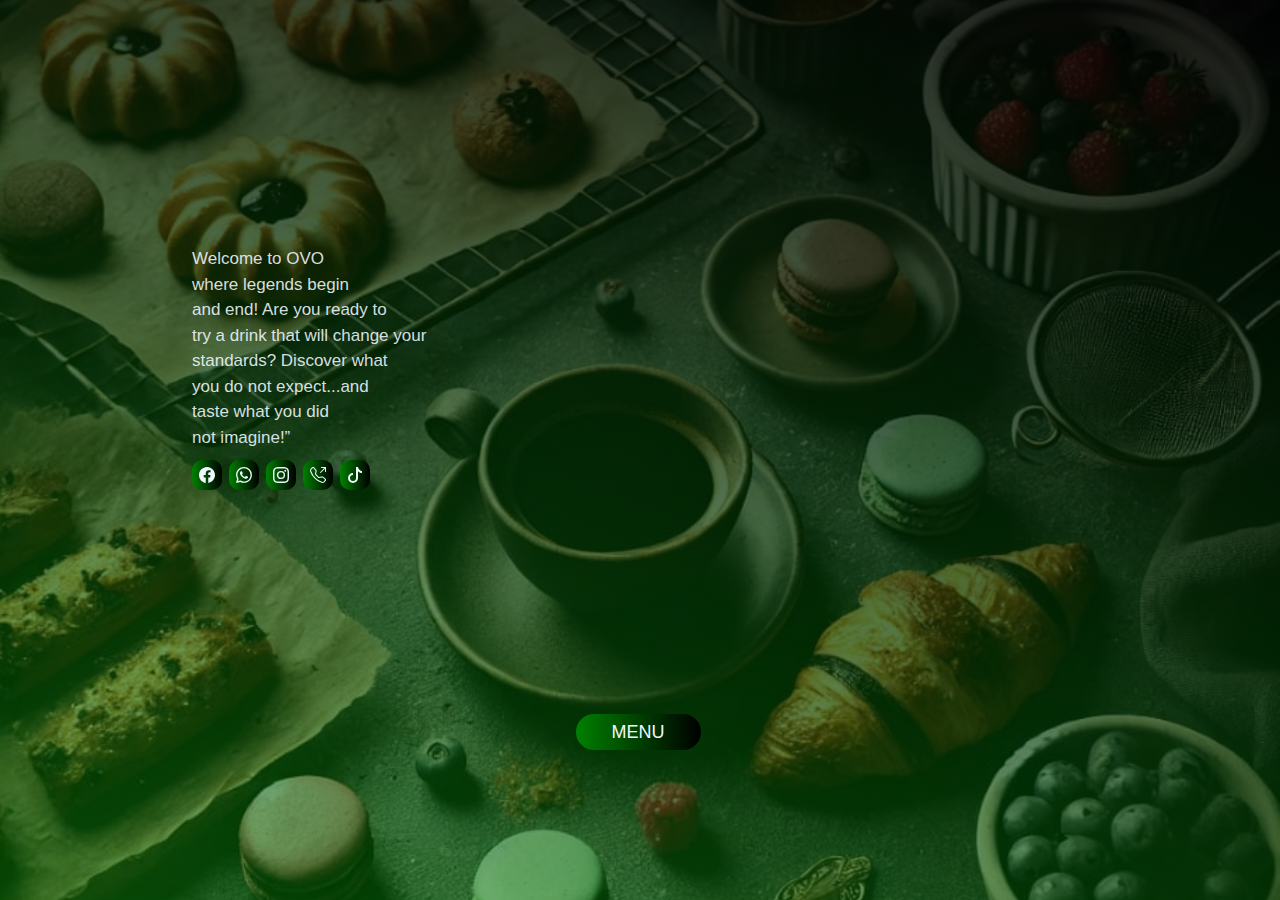
<file: index.html>
<!DOCTYPE html>
<html lang="en">
<head>
    <meta charset="UTF-8">
    <meta name="viewport" content="width=device-width, initial-scale=1.0">
    <link href="./mage/bg_img_veiw.jpeg" type="image/x-icon" rel="icon" />
    <link rel="stylesheet" href="css/bootstrap.min.css">
    <link rel="stylesheet" href="css/style.css">
    <title>MENU_OVO</title>
</head>
<body>
    
  
    <div class="perant">
        
        <div class="texts">
            <span class="text_1">Welcome to OVO</span>
            <span class="text_2">where legends begin</span>
            <span class="text_3">and end! Are you ready to</span>
            <span class="text_4">try a drink that will change your </span>
            <span class="text_5">standards? Discover what  </span>
            <span class="text_6">you do not expect...and</span>
            <span class="text_7"> taste what you did</span>
            <span class="text_8">not imagine!”</span>
             
       
           </div>

           <div class="perant_botton">

           <div class="links_icon">

                  <a class="faecbook" href=""><svg xmlns="http://www.w3.org/2000/svg" width="16" height="16" fill="currentColor" class="bi bi-facebook" viewBox="0 0 16 16">
                    <path d="M16 8.049c0-4.446-3.582-8.05-8-8.05C3.58 0-.002 3.603-.002 8.05c0 4.017 2.926 7.347 6.75 7.951v-5.625h-2.03V8.05H6.75V6.275c0-2.017 1.195-3.131 3.022-3.131.876 0 1.791.157 1.791.157v1.98h-1.009c-.993 0-1.303.621-1.303 1.258v1.51h2.218l-.354 2.326H9.25V16c3.824-.604 6.75-3.934 6.75-7.951"/>
                  </svg> </a>
                  
                  <a class="whatsapp" href=""><svg xmlns="http://www.w3.org/2000/svg" width="16" height="16" fill="currentColor" class="bi bi-whatsapp" viewBox="0 0 16 16">
                    <path d="M13.601 2.326A7.85 7.85 0 0 0 7.994 0C3.627 0 .068 3.558.064 7.926c0 1.399.366 2.76 1.057 3.965L0 16l4.204-1.102a7.9 7.9 0 0 0 3.79.965h.004c4.368 0 7.926-3.558 7.93-7.93A7.9 7.9 0 0 0 13.6 2.326zM7.994 14.521a6.6 6.6 0 0 1-3.356-.92l-.24-.144-2.494.654.666-2.433-.156-.251a6.56 6.56 0 0 1-1.007-3.505c0-3.626 2.957-6.584 6.591-6.584a6.56 6.56 0 0 1 4.66 1.931 6.56 6.56 0 0 1 1.928 4.66c-.004 3.639-2.961 6.592-6.592 6.592m3.615-4.934c-.197-.099-1.17-.578-1.353-.646-.182-.065-.315-.099-.445.099-.133.197-.513.646-.627.775-.114.133-.232.148-.43.05-.197-.1-.836-.308-1.592-.985-.59-.525-.985-1.175-1.103-1.372-.114-.198-.011-.304.088-.403.087-.088.197-.232.296-.346.1-.114.133-.198.198-.33.065-.134.034-.248-.015-.347-.05-.099-.445-1.076-.612-1.47-.16-.389-.323-.335-.445-.34-.114-.007-.247-.007-.38-.007a.73.73 0 0 0-.529.247c-.182.198-.691.677-.691 1.654s.71 1.916.81 2.049c.098.133 1.394 2.132 3.383 2.992.47.205.84.326 1.129.418.475.152.904.129 1.246.08.38-.058 1.171-.48 1.338-.943.164-.464.164-.86.114-.943-.049-.084-.182-.133-.38-.232"/>
                  </svg></a>

                  <a class="instegram"    href=""><svg xmlns="http://www.w3.org/2000/svg" width="16" height="16" fill="currentColor" class="bi bi-instagram" viewBox="0 0 16 16">
                    <path d="M8 0C5.829 0 5.556.01 4.703.048 3.85.088 3.269.222 2.76.42a3.9 3.9 0 0 0-1.417.923A3.9 3.9 0 0 0 .42 2.76C.222 3.268.087 3.85.048 4.7.01 5.555 0 5.827 0 8.001c0 2.172.01 2.444.048 3.297.04.852.174 1.433.372 1.942.205.526.478.972.923 1.417.444.445.89.719 1.416.923.51.198 1.09.333 1.942.372C5.555 15.99 5.827 16 8 16s2.444-.01 3.298-.048c.851-.04 1.434-.174 1.943-.372a3.9 3.9 0 0 0 1.416-.923c.445-.445.718-.891.923-1.417.197-.509.332-1.09.372-1.942C15.99 10.445 16 10.173 16 8s-.01-2.445-.048-3.299c-.04-.851-.175-1.433-.372-1.941a3.9 3.9 0 0 0-.923-1.417A3.9 3.9 0 0 0 13.24.42c-.51-.198-1.092-.333-1.943-.372C10.443.01 10.172 0 7.998 0zm-.717 1.442h.718c2.136 0 2.389.007 3.232.046.78.035 1.204.166 1.486.275.373.145.64.319.92.599s.453.546.598.92c.11.281.24.705.275 1.485.039.843.047 1.096.047 3.231s-.008 2.389-.047 3.232c-.035.78-.166 1.203-.275 1.485a2.5 2.5 0 0 1-.599.919c-.28.28-.546.453-.92.598-.28.11-.704.24-1.485.276-.843.038-1.096.047-3.232.047s-2.39-.009-3.233-.047c-.78-.036-1.203-.166-1.485-.276a2.5 2.5 0 0 1-.92-.598 2.5 2.5 0 0 1-.6-.92c-.109-.281-.24-.705-.275-1.485-.038-.843-.046-1.096-.046-3.233s.008-2.388.046-3.231c.036-.78.166-1.204.276-1.486.145-.373.319-.64.599-.92s.546-.453.92-.598c.282-.11.705-.24 1.485-.276.738-.034 1.024-.044 2.515-.045zm4.988 1.328a.96.96 0 1 0 0 1.92.96.96 0 0 0 0-1.92m-4.27 1.122a4.109 4.109 0 1 0 0 8.217 4.109 4.109 0 0 0 0-8.217m0 1.441a2.667 2.667 0 1 1 0 5.334 2.667 2.667 0 0 1 0-5.334"/>
                  </svg></a>
                  
                  <a class="telephon"  href=""><svg xmlns="http://www.w3.org/2000/svg" width="16" height="16" fill="currentColor" class="bi bi-telephone-outbound" viewBox="0 0 16 16">
                    <path d="M3.654 1.328a.678.678 0 0 0-1.015-.063L1.605 2.3c-.483.484-.661 1.169-.45 1.77a17.6 17.6 0 0 0 4.168 6.608 17.6 17.6 0 0 0 6.608 4.168c.601.211 1.286.033 1.77-.45l1.034-1.034a.678.678 0 0 0-.063-1.015l-2.307-1.794a.68.68 0 0 0-.58-.122l-2.19.547a1.75 1.75 0 0 1-1.657-.459L5.482 8.062a1.75 1.75 0 0 1-.46-1.657l.548-2.19a.68.68 0 0 0-.122-.58zM1.884.511a1.745 1.745 0 0 1 2.612.163L6.29 2.98c.329.423.445.974.315 1.494l-.547 2.19a.68.68 0 0 0 .178.643l2.457 2.457a.68.68 0 0 0 .644.178l2.189-.547a1.75 1.75 0 0 1 1.494.315l2.306 1.794c.829.645.905 1.87.163 2.611l-1.034 1.034c-.74.74-1.846 1.065-2.877.702a18.6 18.6 0 0 1-7.01-4.42 18.6 18.6 0 0 1-4.42-7.009c-.362-1.03-.037-2.137.703-2.877zM11 .5a.5.5 0 0 1 .5-.5h4a.5.5 0 0 1 .5.5v4a.5.5 0 0 1-1 0V1.707l-4.146 4.147a.5.5 0 0 1-.708-.708L14.293 1H11.5a.5.5 0 0 1-.5-.5"/>
                  </svg></a>

                  <a class="tiktok"   href=""><svg xmlns="http://www.w3.org/2000/svg" width="16" height="16" fill="currentColor" class="bi bi-tiktok" viewBox="0 0 16 16">
                    <path d="M9 0h1.98c.144.715.54 1.617 1.235 2.512C12.895 3.389 13.797 4 15 4v2c-1.753 0-3.07-.814-4-1.829V11a5 5 0 1 1-5-5v2a3 3 0 1 0 3 3z"/>
                  </svg></a>

           </div>

            <div class="pr_botton">
            <a class="botton" href="./menu.html">MENU</a>
          </div>
            </div>
          
        </div>

       
   
</div>
</body>
</html>
</file>
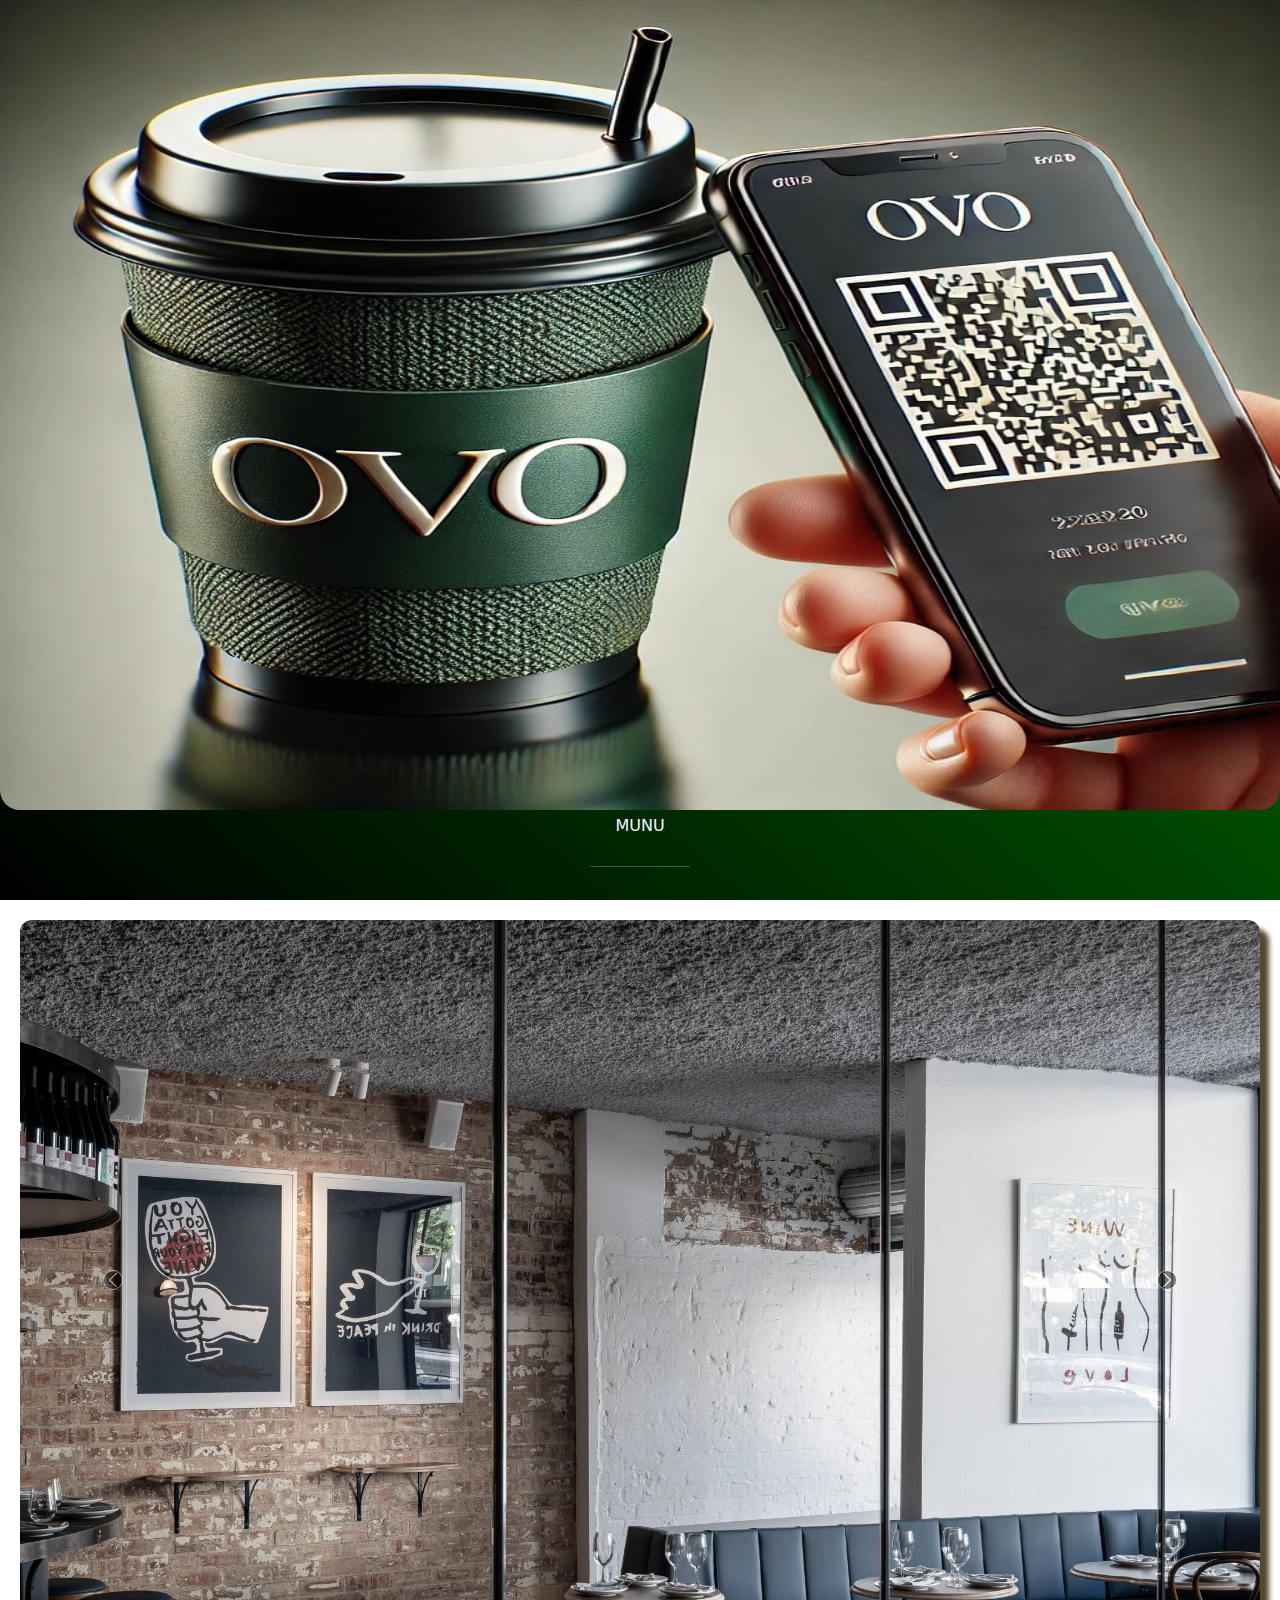
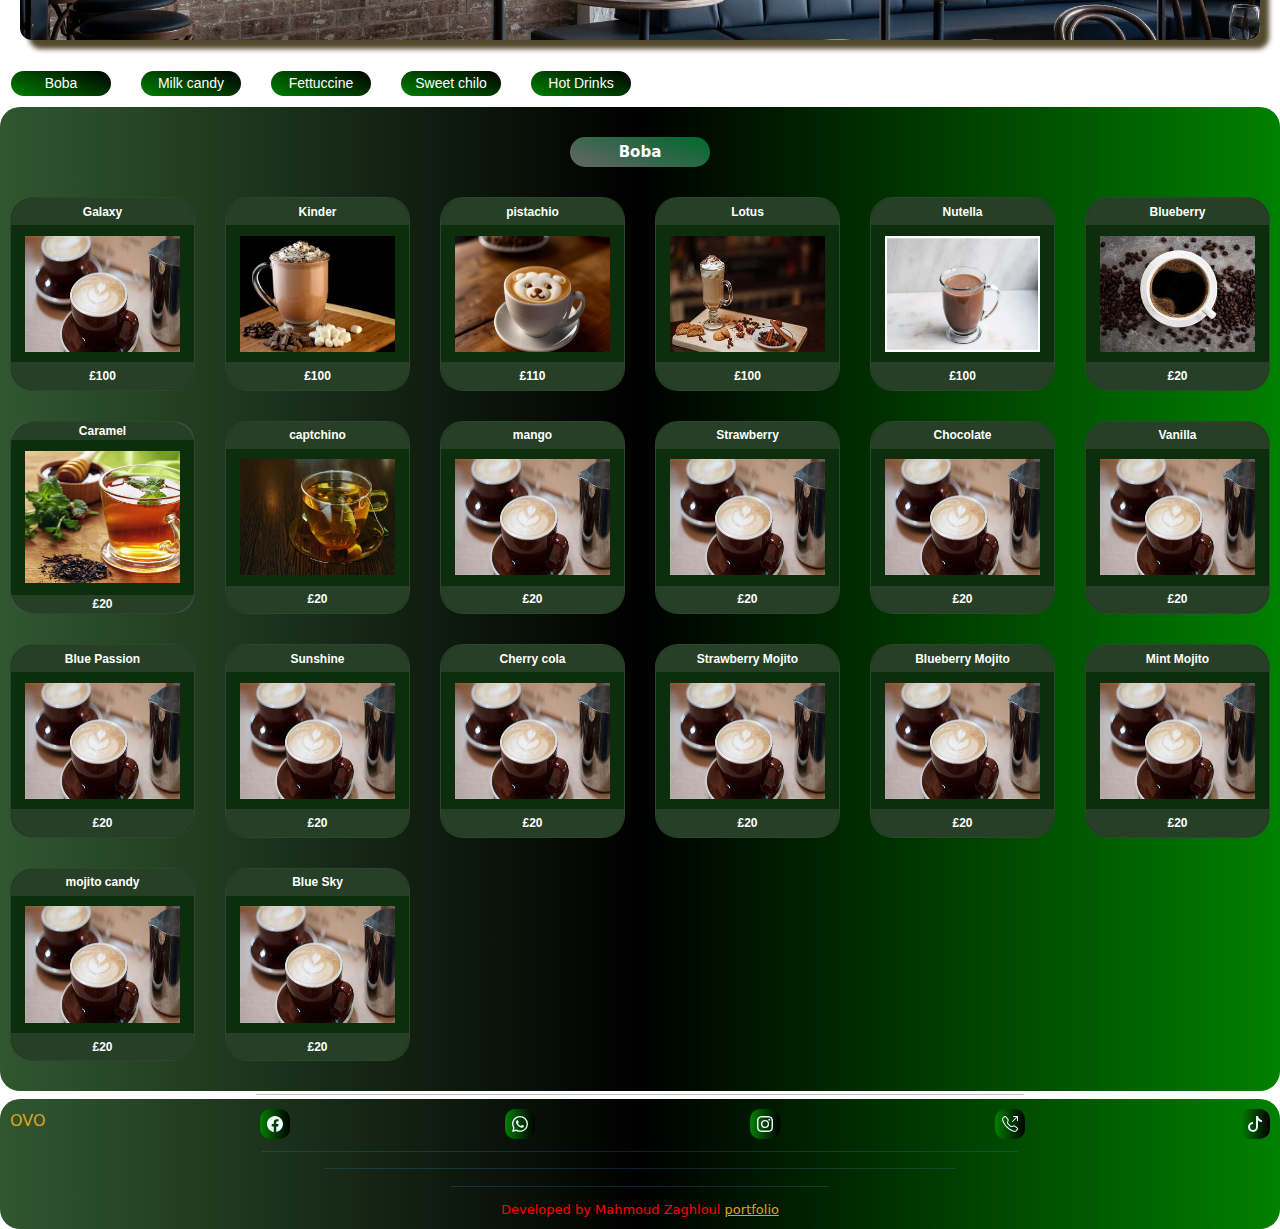
<file: menu.html>
<!DOCTYPE html>
<html lang="ar">
<head>
    <meta charset="UTF-8">
    <meta name="viewport" content="width=device-width, initial-scale=1.0">
    <title>MENU_OVO</title>
    <link href="./mage/bg_img_veiw.jpeg" type="image/x-icon" rel="icon" />
   <link rel="stylesheet" href="./css/bootstrap.min.css">
   <link rel="stylesheet" href="./css/menu.css">
</head>
<body>

    <div class="hero_section" id="styleBox"> 
      
           <img class="img_veiw" src="./mage/bg_img_veiw.jpeg" alt="">
          <span class="perant_menu">
            <a id="" class="menu">MUNU</a>
            <hr style="color: aliceblue; margin: auto; width: 100px;">
          </span>
        
    </div>

        
    
    <!-- slide start -->

    <div id="carouselExampleControls" class="carousel slide" data-bs-ride="carousel">
        <div class="carousel-inner">
          <div class="carousel-item active">
            <img src="./mage/cafe_ovo_silde-3.jpg" class="d-block w-100 h-100" alt="...">
          </div>

          <div class="carousel-item">
            <img  src="./mage/cafe_ovo_silde-2.jpeg" class="d-block w-100 h-100 " alt="...">
          </div>

          <div class="carousel-item">
            <img src="./mage/cafe_ovo_silde-3.jpg" class="d-block w-100 h-100" alt="...">
          </div>

          <div class="carousel-item">
            <img src="./mage/cafe_ovo_silde-4.jpeg" class="d-block w-100 h-100" alt="...">
          </div>

          <div class="carousel-item">
            <img src="./mage/cafe_ovo_silde-5.jpeg" class="d-block w-100 h-100" alt="...">
          </div>

        </div>

        <button class="carousel-control-prev" type="button" data-bs-target="#carouselExampleControls" data-bs-slide="prev">
          <span class="carousel-control-prev-icon" aria-hidden="true"></span>
          <span class="visually-hidden">Previous</span>
        </button>
        <button class="carousel-control-next" type="button" data-bs-target="#carouselExampleControls" data-bs-slide="next">
          <span class="carousel-control-next-icon" aria-hidden="true"></span>
          <span class="visually-hidden">Next</span>
        </button>
      </div>
    <!-- slide end -->
   

















<div class="liks_nav">
    <a class="link" href="#" onclick="showContent(1)">Boba </a> 
    <a class="link" href="#" onclick="showContent(2)">Milk candy</a> 
    <a class="link" href="#" onclick="showContent(3)">Fettuccine</a>
    <a class="link" href="#" onclick="showContent(4)">Sweet chilo</a>
    <a class="link" href="#" onclick="showContent(5)">Hot Drinks</a>
</div>



    <div id="content1" class="content dddd">
           <p class="title_cards">Boba</p>
            
           <div class="cards">

              <div class="card card_1">

                <p class="name_card">Galaxy</p>
               <div class="perant_img"> <img class="img_card" src="./mage/كابتشينو.jpeg" alt=""></div>
                <p class="number_card">&pound;100</p>
              </div>
              
              <div class="card card_2">

                <p class="name_card">Kinder</p>
               <div class="perant_img"> <img class="img_card" src="./mage/موكا.jpg.crdownload" alt=""></div>
                <p class="number_card">&pound;100</p>
              </div>

              <div class="card card_1">

                <p class="name_card">pistachio </p>
       
               <div class="perant_img"> <img class="img_card" src="./mage/ميكاتو.jpg" alt=""></div>
                <p class="number_card">&pound;110</p>
              </div>

              <div class="card card_2">

                <p class="name_card">Lotus</p>
               <div class="perant_img"> <img class="img_card" src="./mage/نسكافيه.jpeg" alt=""></div>
                <p class="number_card">&pound;100</p>
              </div>

              <div class="card card_1">

                <p class="name_card">Nutella</p>
               <div class="perant_img"> <img class="img_card" src="./mage/هوت شوكلت.webp" alt=""></div>
                <p class="number_card">&pound;100</p>
              </div>

              <div class="card card_2">

                <p class="name_card">Blueberry</p>
               <div class="perant_img"> <img class="img_card" src="./mage/coffe.jpeg" alt=""></div>
                <p class="number_card">&pound;20</p>
              </div>

              <div class="card card_1">

                <p class="name_card">Caramel</p>
               <div class="perant_img"> <img class="img_card" src="./mage/tee2.avif" alt=""></div>
                <p class="number_card">&pound;20</p>
              </div>

              <div class="card card_2">

                <p class="name_card">captchino</p>
               <div class="perant_img"> <img class="img_card" src="./mage/tee.jpg" alt=""></div>
                <p class="number_card">&pound;20</p>
              </div>

              <div class="card card_1">

                <p class="name_card">mango</p>
               <div class="perant_img"> <img class="img_card" src="./mage/كابتشينو.jpeg" alt=""></div>
                <p class="number_card">&pound;20</p>
              </div>

              <div class="card card_2">

                <p class="name_card">Strawberry</p>

               <div class="perant_img"> <img class="img_card" src="./mage/كابتشينو.jpeg" alt=""></div>
                <p class="number_card">&pound;20</p>
              </div>

              <div class="card card_1">

                <p class="name_card">Chocolate</p>
               <div class="perant_img"> <img class="img_card" src="./mage/كابتشينو.jpeg" alt=""></div>
                <p class="number_card">&pound;20</p>
              </div>

              <div class="card card_2">

                <p class="name_card">Vanilla</p>
               <div class="perant_img"> <img class="img_card" src="./mage/كابتشينو.jpeg" alt=""></div>
                <p class="number_card">&pound;20</p>
              </div>

              <div class="card card_1">

                <p class="name_card">Blue Passion</p>

               <div class="perant_img"> <img class="img_card" src="./mage/كابتشينو.jpeg" alt=""></div>
                <p class="number_card">&pound;20</p>
              </div>

              <div class="card card_2">

                <p class="name_card">Sunshine</p>
               <div class="perant_img"> <img class="img_card" src="./mage/كابتشينو.jpeg" alt=""></div>
                <p class="number_card">&pound;20</p>
              </div>


              <div class="card card_1">

                <p class="name_card">Cherry cola</p>

               <div class="perant_img"> <img class="img_card" src="./mage/كابتشينو.jpeg" alt=""></div>
                <p class="number_card">&pound;20</p>
              </div>

              <div class="card card_2">

                <p class="name_card">Strawberry Mojito </p>
               
               <div class="perant_img"> <img class="img_card" src="./mage/كابتشينو.jpeg" alt=""></div>
                <p class="number_card">&pound;20</p>
              </div>


              <div class="card card_1">

                <p class="name_card">Blueberry Mojito</p>
               <div class="perant_img"> <img class="img_card" src="./mage/كابتشينو.jpeg" alt=""></div>
                <p class="number_card">&pound;20</p>
              </div>

              <div class="card card_2">

                <p class="name_card">Mint Mojito</p>
               <div class="perant_img"> <img class="img_card" src="./mage/كابتشينو.jpeg" alt=""></div>
                <p class="number_card">&pound;20</p>
              </div>


              <div class="card card_1">

                <p class="name_card">mojito candy</p>
               <div class="perant_img"> <img class="img_card" src="./mage/كابتشينو.jpeg" alt=""></div>
                <p class="number_card">&pound;20</p>
              </div>

              <div class="card card_2">

                <p class="name_card">Blue Sky</p>
               <div class="perant_img"> <img class="img_card" src="./mage/كابتشينو.jpeg" alt=""></div>
                <p class="number_card">&pound;20</p>
              </div>

           </div>
      </div>


    <div id="content2" class="content">
        <p class="title_cards">Milk candy</p>

        <div class="cards">

            <div class="card card_1">

              <p class="name_card">Galaxy</p>
             <div class="perant_img"> <img class="img_card" src="./mage/كابتشينو.jpeg" alt=""></div>
              <p class="number_card">&pound;100</p>
            </div>
            
            <div class="card card_2">

              <p class="name_card">Kinder</p>
             <div class="perant_img"> <img class="img_card" src="./mage/موكا.jpg.crdownload" alt=""></div>
              <p class="number_card">&pound;100</p>
            </div>

            <div class="card card_1">

              <p class="name_card">pistachio </p>
     
             <div class="perant_img"> <img class="img_card" src="./mage/ميكاتو.jpg" alt=""></div>
              <p class="number_card">&pound;110</p>
            </div>

            <div class="card card_2">

              <p class="name_card">Lotus</p>
             <div class="perant_img"> <img class="img_card" src="./mage/نسكافيه.jpeg" alt=""></div>
              <p class="number_card">&pound;100</p>
            </div>

            <div class="card card_1">

              <p class="name_card">Nutella</p>
             <div class="perant_img"> <img class="img_card" src="./mage/هوت شوكلت.webp" alt=""></div>
              <p class="number_card">&pound;100</p>
            </div>

            <div class="card card_2">

              <p class="name_card">Blueberry</p>
             <div class="perant_img"> <img class="img_card" src="./mage/coffe.jpeg" alt=""></div>
              <p class="number_card">&pound;20</p>
            </div>

            <div class="card card_1">

              <p class="name_card">Caramel</p>
             <div class="perant_img"> <img class="img_card" src="./mage/tee2.avif" alt=""></div>
              <p class="number_card">&pound;20</p>
            </div>

            <div class="card card_2">

              <p class="name_card">captchino</p>
             <div class="perant_img"> <img class="img_card" src="./mage/tee.jpg" alt=""></div>
              <p class="number_card">&pound;20</p>
            </div>

            <div class="card card_1">

              <p class="name_card">mango</p>
             <div class="perant_img"> <img class="img_card" src="./mage/كابتشينو.jpeg" alt=""></div>
              <p class="number_card">&pound;20</p>
            </div>

            <div class="card card_2">

              <p class="name_card">Strawberry</p>

             <div class="perant_img"> <img class="img_card" src="./mage/كابتشينو.jpeg" alt=""></div>
              <p class="number_card">&pound;20</p>
            </div>

            <div class="card card_1">

              <p class="name_card">Chocolate</p>
             <div class="perant_img"> <img class="img_card" src="./mage/كابتشينو.jpeg" alt=""></div>
              <p class="number_card">&pound;20</p>
            </div>

            <div class="card card_2">

              <p class="name_card">Vanilla</p>
             <div class="perant_img"> <img class="img_card" src="./mage/كابتشينو.jpeg" alt=""></div>
              <p class="number_card">&pound;20</p>
            </div>

            <div class="card card_1">

              <p class="name_card">Blue Passion</p>

             <div class="perant_img"> <img class="img_card" src="./mage/كابتشينو.jpeg" alt=""></div>
              <p class="number_card">&pound;20</p>
            </div>

            <div class="card card_2">

              <p class="name_card">Sunshine</p>
             <div class="perant_img"> <img class="img_card" src="./mage/كابتشينو.jpeg" alt=""></div>
              <p class="number_card">&pound;20</p>
            </div>


            <div class="card card_1">

              <p class="name_card">Cherry cola</p>

             <div class="perant_img"> <img class="img_card" src="./mage/كابتشينو.jpeg" alt=""></div>
              <p class="number_card">&pound;20</p>
            </div>

            <div class="card card_2">

              <p class="name_card">Strawberry Mojito </p>
             
             <div class="perant_img"> <img class="img_card" src="./mage/كابتشينو.jpeg" alt=""></div>
              <p class="number_card">&pound;20</p>
            </div>


            <div class="card card_1">

              <p class="name_card">Blueberry Mojito</p>
             <div class="perant_img"> <img class="img_card" src="./mage/كابتشينو.jpeg" alt=""></div>
              <p class="number_card">&pound;20</p>
            </div>

            <div class="card card_2">

              <p class="name_card">Mint Mojito</p>
             <div class="perant_img"> <img class="img_card" src="./mage/كابتشينو.jpeg" alt=""></div>
              <p class="number_card">&pound;20</p>
            </div>


            <div class="card card_1">

              <p class="name_card">mojito candy</p>
             <div class="perant_img"> <img class="img_card" src="./mage/كابتشينو.jpeg" alt=""></div>
              <p class="number_card">&pound;20</p>
            </div>

            <div class="card card_2">

              <p class="name_card">Blue Sky</p>
             <div class="perant_img"> <img class="img_card" src="./mage/كابتشينو.jpeg" alt=""></div>
              <p class="number_card">&pound;20</p>
            </div>

  </div>
    </div>

    <div id="content3" class="content">
        <p class="title_cards">Fettuccine</p>


        <div class="cards">

            <div class="card card_1">

              <p class="name_card">Galaxy</p>
             <div class="perant_img"> <img class="img_card" src="./mage/كابتشينو.jpeg" alt=""></div>
              <p class="number_card">&pound;100</p>
            </div>
            
            <div class="card card_2">

              <p class="name_card">Kinder</p>
             <div class="perant_img"> <img class="img_card" src="./mage/موكا.jpg.crdownload" alt=""></div>
              <p class="number_card">&pound;100</p>
            </div>

            <div class="card card_1">

              <p class="name_card">pistachio </p>
     
             <div class="perant_img"> <img class="img_card" src="./mage/ميكاتو.jpg" alt=""></div>
              <p class="number_card">&pound;110</p>
            </div>

            <div class="card card_2">

              <p class="name_card">Lotus</p>
             <div class="perant_img"> <img class="img_card" src="./mage/نسكافيه.jpeg" alt=""></div>
              <p class="number_card">&pound;100</p>
            </div>

            <div class="card card_1">

              <p class="name_card">Nutella</p>
             <div class="perant_img"> <img class="img_card" src="./mage/هوت شوكلت.webp" alt=""></div>
              <p class="number_card">&pound;100</p>
            </div>

            <div class="card card_2">

              <p class="name_card">Blueberry</p>
             <div class="perant_img"> <img class="img_card" src="./mage/coffe.jpeg" alt=""></div>
              <p class="number_card">&pound;20</p>
            </div>

            <div class="card card_1">

              <p class="name_card">Caramel</p>
             <div class="perant_img"> <img class="img_card" src="./mage/tee2.avif" alt=""></div>
              <p class="number_card">&pound;20</p>
            </div>

            <div class="card card_2">

              <p class="name_card">captchino</p>
             <div class="perant_img"> <img class="img_card" src="./mage/tee.jpg" alt=""></div>
              <p class="number_card">&pound;20</p>
            </div>

            <div class="card card_1">

              <p class="name_card">mango</p>
             <div class="perant_img"> <img class="img_card" src="./mage/كابتشينو.jpeg" alt=""></div>
              <p class="number_card">&pound;20</p>
            </div>

            <div class="card card_2">

              <p class="name_card">Strawberry</p>

             <div class="perant_img"> <img class="img_card" src="./mage/كابتشينو.jpeg" alt=""></div>
              <p class="number_card">&pound;20</p>
            </div>

            <div class="card card_1">

              <p class="name_card">Chocolate</p>
             <div class="perant_img"> <img class="img_card" src="./mage/كابتشينو.jpeg" alt=""></div>
              <p class="number_card">&pound;20</p>
            </div>

            <div class="card card_2">

              <p class="name_card">Vanilla</p>
             <div class="perant_img"> <img class="img_card" src="./mage/كابتشينو.jpeg" alt=""></div>
              <p class="number_card">&pound;20</p>
            </div>

            <div class="card card_1">

              <p class="name_card">Blue Passion</p>

             <div class="perant_img"> <img class="img_card" src="./mage/كابتشينو.jpeg" alt=""></div>
              <p class="number_card">&pound;20</p>
            </div>

            <div class="card card_2">

              <p class="name_card">Sunshine</p>
             <div class="perant_img"> <img class="img_card" src="./mage/كابتشينو.jpeg" alt=""></div>
              <p class="number_card">&pound;20</p>
            </div>


            <div class="card card_1">

              <p class="name_card">Cherry cola</p>

             <div class="perant_img"> <img class="img_card" src="./mage/كابتشينو.jpeg" alt=""></div>
              <p class="number_card">&pound;20</p>
            </div>

            <div class="card card_2">

              <p class="name_card">Strawberry Mojito </p>
             
             <div class="perant_img"> <img class="img_card" src="./mage/كابتشينو.jpeg" alt=""></div>
              <p class="number_card">&pound;20</p>
            </div>


            <div class="card card_1">

              <p class="name_card">Blueberry Mojito</p>
             <div class="perant_img"> <img class="img_card" src="./mage/كابتشينو.jpeg" alt=""></div>
              <p class="number_card">&pound;20</p>
            </div>

            <div class="card card_2">

              <p class="name_card">Mint Mojito</p>
             <div class="perant_img"> <img class="img_card" src="./mage/كابتشينو.jpeg" alt=""></div>
              <p class="number_card">&pound;20</p>
            </div>


            <div class="card card_1">

              <p class="name_card">mojito candy</p>
             <div class="perant_img"> <img class="img_card" src="./mage/كابتشينو.jpeg" alt=""></div>
              <p class="number_card">&pound;20</p>
            </div>

            <div class="card card_2">

              <p class="name_card">Blue Sky</p>
             <div class="perant_img"> <img class="img_card" src="./mage/كابتشينو.jpeg" alt=""></div>
              <p class="number_card">&pound;20</p>
            </div>

         </div>
    </div>

    <div id="content4" class="content">
        <p class="title_cards">Sweet chilo</p>

        <div class="cards">

            <div class="card card_1">

              <p class="name_card">Galaxy</p>
             <div class="perant_img"> <img class="img_card" src="./mage/كابتشينو.jpeg" alt=""></div>
              <p class="number_card">&pound;100</p>
            </div>
            
            <div class="card card_2">

              <p class="name_card">Kinder</p>
             <div class="perant_img"> <img class="img_card" src="./mage/موكا.jpg.crdownload" alt=""></div>
              <p class="number_card">&pound;100</p>
            </div>

            <div class="card card_1">

              <p class="name_card">pistachio </p>
     
             <div class="perant_img"> <img class="img_card" src="./mage/ميكاتو.jpg" alt=""></div>
              <p class="number_card">&pound;110</p>
            </div>

            <div class="card card_2">

              <p class="name_card">Lotus</p>
             <div class="perant_img"> <img class="img_card" src="./mage/نسكافيه.jpeg" alt=""></div>
              <p class="number_card">&pound;100</p>
            </div>

            <div class="card card_1">

              <p class="name_card">Nutella</p>
             <div class="perant_img"> <img class="img_card" src="./mage/هوت شوكلت.webp" alt=""></div>
              <p class="number_card">&pound;100</p>
            </div>

            <div class="card card_2">

              <p class="name_card">Blueberry</p>
             <div class="perant_img"> <img class="img_card" src="./mage/coffe.jpeg" alt=""></div>
              <p class="number_card">&pound;20</p>
            </div>

            <div class="card card_1">

              <p class="name_card">Caramel</p>
             <div class="perant_img"> <img class="img_card" src="./mage/tee2.avif" alt=""></div>
              <p class="number_card">&pound;20</p>
            </div>

            <div class="card card_2">

              <p class="name_card">captchino</p>
             <div class="perant_img"> <img class="img_card" src="./mage/tee.jpg" alt=""></div>
              <p class="number_card">&pound;20</p>
            </div>

            <div class="card card_1">

              <p class="name_card">mango</p>
             <div class="perant_img"> <img class="img_card" src="./mage/كابتشينو.jpeg" alt=""></div>
              <p class="number_card">&pound;20</p>
            </div>

            <div class="card card_2">

              <p class="name_card">Strawberry</p>

             <div class="perant_img"> <img class="img_card" src="./mage/كابتشينو.jpeg" alt=""></div>
              <p class="number_card">&pound;20</p>
            </div>

            <div class="card card_1">

              <p class="name_card">Chocolate</p>
             <div class="perant_img"> <img class="img_card" src="./mage/كابتشينو.jpeg" alt=""></div>
              <p class="number_card">&pound;20</p>
            </div>

            <div class="card card_2">

              <p class="name_card">Vanilla</p>
             <div class="perant_img"> <img class="img_card" src="./mage/كابتشينو.jpeg" alt=""></div>
              <p class="number_card">&pound;20</p>
            </div>

            <div class="card card_1">

              <p class="name_card">Blue Passion</p>

             <div class="perant_img"> <img class="img_card" src="./mage/كابتشينو.jpeg" alt=""></div>
              <p class="number_card">&pound;20</p>
            </div>

            <div class="card card_2">

              <p class="name_card">Sunshine</p>
             <div class="perant_img"> <img class="img_card" src="./mage/كابتشينو.jpeg" alt=""></div>
              <p class="number_card">&pound;20</p>
            </div>


            <div class="card card_1">

              <p class="name_card">Cherry cola</p>

             <div class="perant_img"> <img class="img_card" src="./mage/كابتشينو.jpeg" alt=""></div>
              <p class="number_card">&pound;20</p>
            </div>

            <div class="card card_2">

              <p class="name_card">Strawberry Mojito </p>
             
             <div class="perant_img"> <img class="img_card" src="./mage/كابتشينو.jpeg" alt=""></div>
              <p class="number_card">&pound;20</p>
            </div>


            <div class="card card_1">

              <p class="name_card">Blueberry Mojito</p>
             <div class="perant_img"> <img class="img_card" src="./mage/كابتشينو.jpeg" alt=""></div>
              <p class="number_card">&pound;20</p>
            </div>

            <div class="card card_2">

              <p class="name_card">Mint Mojito</p>
             <div class="perant_img"> <img class="img_card" src="./mage/كابتشينو.jpeg" alt=""></div>
              <p class="number_card">&pound;20</p>
            </div>


            <div class="card card_1">

              <p class="name_card">mojito candy</p>
             <div class="perant_img"> <img class="img_card" src="./mage/كابتشينو.jpeg" alt=""></div>
              <p class="number_card">&pound;20</p>
            </div>

            <div class="card card_2">

              <p class="name_card">Blue Sky</p>
             <div class="perant_img"> <img class="img_card" src="./mage/كابتشينو.jpeg" alt=""></div>
              <p class="number_card">&pound;20</p>
            </div>

         </div>

    </div>

    <div id="content5" class="content">
        <p class="title_cards">Hot Drinks</p>

        <div class="cards">

            <div class="card card_1">

              <p class="name_card">Galaxy</p>
             <div class="perant_img"> <img class="img_card" src="./mage/كابتشينو.jpeg" alt=""></div>
              <p class="number_card">&pound;100</p>
            </div>
            
            <div class="card card_2">

              <p class="name_card">Kinder</p>
             <div class="perant_img"> <img class="img_card" src="./mage/موكا.jpg.crdownload" alt=""></div>
              <p class="number_card">&pound;100</p>
            </div>

            <div class="card card_1">

              <p class="name_card">pistachio </p>
     
             <div class="perant_img"> <img class="img_card" src="./mage/ميكاتو.jpg" alt=""></div>
              <p class="number_card">&pound;110</p>
            </div>

            <div class="card card_2">

              <p class="name_card">Lotus</p>
             <div class="perant_img"> <img class="img_card" src="./mage/نسكافيه.jpeg" alt=""></div>
              <p class="number_card">&pound;100</p>
            </div>

            <div class="card card_1">

              <p class="name_card">Nutella</p>
             <div class="perant_img"> <img class="img_card" src="./mage/هوت شوكلت.webp" alt=""></div>
              <p class="number_card">&pound;100</p>
            </div>

            <div class="card card_2">

              <p class="name_card">Blueberry</p>
             <div class="perant_img"> <img class="img_card" src="./mage/coffe.jpeg" alt=""></div>
              <p class="number_card">&pound;20</p>
            </div>

            <div class="card card_1">

              <p class="name_card">Caramel</p>
             <div class="perant_img"> <img class="img_card" src="./mage/tee2.avif" alt=""></div>
              <p class="number_card">&pound;20</p>
            </div>

            <div class="card card_2">

              <p class="name_card">captchino</p>
             <div class="perant_img"> <img class="img_card" src="./mage/tee.jpg" alt=""></div>
              <p class="number_card">&pound;20</p>
            </div>

            <div class="card card_1">

              <p class="name_card">mango</p>
             <div class="perant_img"> <img class="img_card" src="./mage/كابتشينو.jpeg" alt=""></div>
              <p class="number_card">&pound;20</p>
            </div>

            <div class="card card_2">

              <p class="name_card">Strawberry</p>

             <div class="perant_img"> <img class="img_card" src="./mage/كابتشينو.jpeg" alt=""></div>
              <p class="number_card">&pound;20</p>
            </div>

            <div class="card card_1">

              <p class="name_card">Chocolate</p>
             <div class="perant_img"> <img class="img_card" src="./mage/كابتشينو.jpeg" alt=""></div>
              <p class="number_card">&pound;20</p>
            </div>

            <div class="card card_2">

              <p class="name_card">Vanilla</p>
             <div class="perant_img"> <img class="img_card" src="./mage/كابتشينو.jpeg" alt=""></div>
              <p class="number_card">&pound;20</p>
            </div>

            <div class="card card_1">

              <p class="name_card">Blue Passion</p>

             <div class="perant_img"> <img class="img_card" src="./mage/كابتشينو.jpeg" alt=""></div>
              <p class="number_card">&pound;20</p>
            </div>

            <div class="card card_2">

              <p class="name_card">Sunshine</p>
             <div class="perant_img"> <img class="img_card" src="./mage/كابتشينو.jpeg" alt=""></div>
              <p class="number_card">&pound;20</p>
            </div>


            <div class="card card_1">

              <p class="name_card">Cherry cola</p>

             <div class="perant_img"> <img class="img_card" src="./mage/كابتشينو.jpeg" alt=""></div>
              <p class="number_card">&pound;20</p>
            </div>

            <div class="card card_2">

              <p class="name_card">Strawberry Mojito </p>
             
             <div class="perant_img"> <img class="img_card" src="./mage/كابتشينو.jpeg" alt=""></div>
              <p class="number_card">&pound;20</p>
            </div>


            <div class="card card_1">

              <p class="name_card">Blueberry Mojito</p>
             <div class="perant_img"> <img class="img_card" src="./mage/كابتشينو.jpeg" alt=""></div>
              <p class="number_card">&pound;20</p>
            </div>

            <div class="card card_2">

              <p class="name_card">Mint Mojito</p>
             <div class="perant_img"> <img class="img_card" src="./mage/كابتشينو.jpeg" alt=""></div>
              <p class="number_card">&pound;20</p>
            </div>


            <div class="card card_1">

              <p class="name_card">mojito candy</p>
             <div class="perant_img"> <img class="img_card" src="./mage/كابتشينو.jpeg" alt=""></div>
              <p class="number_card">&pound;20</p>
            </div>

            <div class="card card_2">

              <p class="name_card">Blue Sky</p>
             <div class="perant_img"> <img class="img_card" src="./mage/كابتشينو.jpeg" alt=""></div>
              <p class="number_card">&pound;20</p>
            </div>

         </div>
    </div>
         

<hr style="width:60%;margin:3px auto; color:black; height: 2px;">

    <footer>

      
      <div class="links_icon">
<div class=" OVO_footer">OVO</div>

        <a class="faecbook" href=""><svg xmlns="http://www.w3.org/2000/svg" width="16" height="16" fill="currentColor" class="bi bi-facebook" viewBox="0 0 16 16">
          <path d="M16 8.049c0-4.446-3.582-8.05-8-8.05C3.58 0-.002 3.603-.002 8.05c0 4.017 2.926 7.347 6.75 7.951v-5.625h-2.03V8.05H6.75V6.275c0-2.017 1.195-3.131 3.022-3.131.876 0 1.791.157 1.791.157v1.98h-1.009c-.993 0-1.303.621-1.303 1.258v1.51h2.218l-.354 2.326H9.25V16c3.824-.604 6.75-3.934 6.75-7.951"/>
        </svg> </a>
        
        <a class="whatsapp" href=""><svg xmlns="http://www.w3.org/2000/svg" width="16" height="16" fill="currentColor" class="bi bi-whatsapp" viewBox="0 0 16 16">
          <path d="M13.601 2.326A7.85 7.85 0 0 0 7.994 0C3.627 0 .068 3.558.064 7.926c0 1.399.366 2.76 1.057 3.965L0 16l4.204-1.102a7.9 7.9 0 0 0 3.79.965h.004c4.368 0 7.926-3.558 7.93-7.93A7.9 7.9 0 0 0 13.6 2.326zM7.994 14.521a6.6 6.6 0 0 1-3.356-.92l-.24-.144-2.494.654.666-2.433-.156-.251a6.56 6.56 0 0 1-1.007-3.505c0-3.626 2.957-6.584 6.591-6.584a6.56 6.56 0 0 1 4.66 1.931 6.56 6.56 0 0 1 1.928 4.66c-.004 3.639-2.961 6.592-6.592 6.592m3.615-4.934c-.197-.099-1.17-.578-1.353-.646-.182-.065-.315-.099-.445.099-.133.197-.513.646-.627.775-.114.133-.232.148-.43.05-.197-.1-.836-.308-1.592-.985-.59-.525-.985-1.175-1.103-1.372-.114-.198-.011-.304.088-.403.087-.088.197-.232.296-.346.1-.114.133-.198.198-.33.065-.134.034-.248-.015-.347-.05-.099-.445-1.076-.612-1.47-.16-.389-.323-.335-.445-.34-.114-.007-.247-.007-.38-.007a.73.73 0 0 0-.529.247c-.182.198-.691.677-.691 1.654s.71 1.916.81 2.049c.098.133 1.394 2.132 3.383 2.992.47.205.84.326 1.129.418.475.152.904.129 1.246.08.38-.058 1.171-.48 1.338-.943.164-.464.164-.86.114-.943-.049-.084-.182-.133-.38-.232"/>
        </svg></a>

        <a class="instegram"    href=""><svg xmlns="http://www.w3.org/2000/svg" width="16" height="16" fill="currentColor" class="bi bi-instagram" viewBox="0 0 16 16">
          <path d="M8 0C5.829 0 5.556.01 4.703.048 3.85.088 3.269.222 2.76.42a3.9 3.9 0 0 0-1.417.923A3.9 3.9 0 0 0 .42 2.76C.222 3.268.087 3.85.048 4.7.01 5.555 0 5.827 0 8.001c0 2.172.01 2.444.048 3.297.04.852.174 1.433.372 1.942.205.526.478.972.923 1.417.444.445.89.719 1.416.923.51.198 1.09.333 1.942.372C5.555 15.99 5.827 16 8 16s2.444-.01 3.298-.048c.851-.04 1.434-.174 1.943-.372a3.9 3.9 0 0 0 1.416-.923c.445-.445.718-.891.923-1.417.197-.509.332-1.09.372-1.942C15.99 10.445 16 10.173 16 8s-.01-2.445-.048-3.299c-.04-.851-.175-1.433-.372-1.941a3.9 3.9 0 0 0-.923-1.417A3.9 3.9 0 0 0 13.24.42c-.51-.198-1.092-.333-1.943-.372C10.443.01 10.172 0 7.998 0zm-.717 1.442h.718c2.136 0 2.389.007 3.232.046.78.035 1.204.166 1.486.275.373.145.64.319.92.599s.453.546.598.92c.11.281.24.705.275 1.485.039.843.047 1.096.047 3.231s-.008 2.389-.047 3.232c-.035.78-.166 1.203-.275 1.485a2.5 2.5 0 0 1-.599.919c-.28.28-.546.453-.92.598-.28.11-.704.24-1.485.276-.843.038-1.096.047-3.232.047s-2.39-.009-3.233-.047c-.78-.036-1.203-.166-1.485-.276a2.5 2.5 0 0 1-.92-.598 2.5 2.5 0 0 1-.6-.92c-.109-.281-.24-.705-.275-1.485-.038-.843-.046-1.096-.046-3.233s.008-2.388.046-3.231c.036-.78.166-1.204.276-1.486.145-.373.319-.64.599-.92s.546-.453.92-.598c.282-.11.705-.24 1.485-.276.738-.034 1.024-.044 2.515-.045zm4.988 1.328a.96.96 0 1 0 0 1.92.96.96 0 0 0 0-1.92m-4.27 1.122a4.109 4.109 0 1 0 0 8.217 4.109 4.109 0 0 0 0-8.217m0 1.441a2.667 2.667 0 1 1 0 5.334 2.667 2.667 0 0 1 0-5.334"/>
        </svg></a>
        
        <a class="telephon"  href=""><svg xmlns="http://www.w3.org/2000/svg" width="16" height="16" fill="currentColor" class="bi bi-telephone-outbound" viewBox="0 0 16 16">
          <path d="M3.654 1.328a.678.678 0 0 0-1.015-.063L1.605 2.3c-.483.484-.661 1.169-.45 1.77a17.6 17.6 0 0 0 4.168 6.608 17.6 17.6 0 0 0 6.608 4.168c.601.211 1.286.033 1.77-.45l1.034-1.034a.678.678 0 0 0-.063-1.015l-2.307-1.794a.68.68 0 0 0-.58-.122l-2.19.547a1.75 1.75 0 0 1-1.657-.459L5.482 8.062a1.75 1.75 0 0 1-.46-1.657l.548-2.19a.68.68 0 0 0-.122-.58zM1.884.511a1.745 1.745 0 0 1 2.612.163L6.29 2.98c.329.423.445.974.315 1.494l-.547 2.19a.68.68 0 0 0 .178.643l2.457 2.457a.68.68 0 0 0 .644.178l2.189-.547a1.75 1.75 0 0 1 1.494.315l2.306 1.794c.829.645.905 1.87.163 2.611l-1.034 1.034c-.74.74-1.846 1.065-2.877.702a18.6 18.6 0 0 1-7.01-4.42 18.6 18.6 0 0 1-4.42-7.009c-.362-1.03-.037-2.137.703-2.877zM11 .5a.5.5 0 0 1 .5-.5h4a.5.5 0 0 1 .5.5v4a.5.5 0 0 1-1 0V1.707l-4.146 4.147a.5.5 0 0 1-.708-.708L14.293 1H11.5a.5.5 0 0 1-.5-.5"/>
        </svg></a>

        <a class="tiktok"   href=""><svg xmlns="http://www.w3.org/2000/svg" width="16" height="16" fill="currentColor" class="bi bi-tiktok" viewBox="0 0 16 16">
          <path d="M9 0h1.98c.144.715.54 1.617 1.235 2.512C12.895 3.389 13.797 4 15 4v2c-1.753 0-3.07-.814-4-1.829V11a5 5 0 1 1-5-5v2a3 3 0 1 0 3 3z"/>
        </svg></a>

        
 </div>
   <hr style="width:60%;margin:3px auto; color: rgb(63, 132, 192); height: 2px;">
   <hr style="width:50%;margin:3px auto; color: rgb(63, 132, 192); height: 2px;">
   <hr style="width:30%;margin:3px auto; color: rgb(63, 132, 192); height: 2px;">

     <div class="text_link">
      Developed by Mahmoud Zaghloul <a class="link_zaghloul" href="https://portfolio-mahmoud-five.vercel.app/">portfolio</a>
    </div>

    </footer>

    <script src="./js/popper.min.js"></script>
    <script src="./js/bootstrap.min.js"></script>
    <script src="./js/main.js"></script>

</body>
</html>
</file>
<file: css/style.css>
body
{
    margin: 0;
    padding: 0;
    box-sizing: border-box;
    background-image:linear-gradient(20deg,#00800080,#000000e0),url("../mage/bg_img_body.jpeg");
    overflow:hidden;
    height: 100vh;
    background-position: center;
    background-size: cover;
    background-repeat: no-repeat;
    font-family: 'Gill Sans', 'Gill Sans MT', Calibri, 'Trebuchet MS', sans-serif;
  
}

.perant
{
height:100vh;
margin-left:15%;
}
.texts
{
height:50vh;
display: flex;
flex-direction: column;
justify-content: end;
}
.texts span
{
  font-size: 17px;
  font-weight: 500;
  color: #f0f8ffe3;
  
}

.text_1
{
    transition: all 1s ease-in-out;
    animation: L_1 1s ease-in-out;
}
.text_2
{
    transition: all 1s ease-in-out;
    animation: L_1 1.5s ease-in-out;
}
.text_3
{
    transition: all 1s ease-in-out;
    animation: L_1 2s ease-in-out;
}
.text_4
{
    transition: all 1s ease-in-out;
    animation: L_1 2.5s ease-in-out;
}
.text_5
{
    transition: all 1s ease-in-out;
    animation: L_1 3s ease-in-out;
}
.text_6
{
    transition: all 1s ease-in-out;
    animation: L_1 3.5s ease-in-out;
}
.text_7
{
    transition: all 1s ease-in-out;
    animation: L_1 4s ease-in-out;
}
.text_8
{
    transition: all 1s ease-in-out;
    animation: L_1 4.5s ease-in-out;
}
.faecbook
{
    transition: all 1s ease-in-out;
    animation: L_1 5s ease-in-out;
}
.whatsapp
{
    transition: all 1s ease-in-out;
    animation: L_1 5.5s ease-in-out;
}
.instegram
{
    transition: all 1s ease-in-out;
    animation: L_1 6s ease-in-out;
}
.telephon
{
    transition: all 1s ease-in-out;
    animation: L_1 6.5s ease-in-out;
}
.tiktok
{
    transition: all 1s ease-in-out;
    animation: L_1 7s ease-in-out;
}

@keyframes L_1
{
    0%
    {
        transform: translatex(-5000px);
    }
    10%
    {

    }


}

.pr_botton
{
    transition: all 1s ease-in-out;
    animation: b_1 7.5s ease-in-out;
}
@keyframes b_1
{
    0%
    {
        transform: translatey(5000px);
    }
    10%
    {

    }


}



 .perant_botton
{
    height: 50vh;
    display: flex;
   flex-direction: column;
   justify-content: space-between;
}
.links_icon
{
    display: flex;
    padding-top: 10px;
    gap:7px;
}
.faecbook,.whatsapp,.instegram,.telephon,.tiktok
{
    width:30px;
    height:30px;
    color: aliceblue;
    display: flex;
    align-items: center;
    justify-content: center;
    background-image:linear-gradient(to right,green,black);
    border-radius: 10px;
}
/* mar_ عشان انا مدي للاب ليفت15% */
.pr_botton
{
    margin-left:-18%;
    display: flex;
    align-items: end;
    justify-content: center;
  
}

.botton
{
    margin-bottom:150px;
    color: aliceblue;
    background-image:linear-gradient(to right,green,black);
    font-size: 18px;
    width: 125px;
    height:36px;
    display: flex;
    align-items: center;
    justify-content: center;
    border-radius:20px;
    text-decoration: none;
}
</file>
<file: css/menu.css>
body
{
    margin: 0;
    padding: 0;
    box-sizing: border-box;
    overflow-x: hidden;
}

.hero_section
{ 
    background-image: linear-gradient(220deg,green,black);
    width: 100vw;
    height:70vh;

}
.img_veiw
{
height:90%;
width: 100vw;
display: block;
animation: rote 1.5s ease-in-out;
transition: all 1S ease-in-out;
background-position: center;
background-size: cover; 
border-bottom-left-radius:20px ;
border-bottom-right-radius:20px ;
}

@keyframes rote
{
    0%
    {
        transform:translatey(-900px) 
       }
}
.perant_menu
{
height:9%;
display: flex;
flex-direction: column;
align-items: center;
justify-content: center;


}
.menu
{
    margin:4px;
color: aliceblue;
text-decoration: none;
transition: all .3s ease-in-out;
}
.menu:hover,.menu:active
{
color: red;

}
.logo_hero_section
{
width: 100vw;
height:100%;
animation: slide1 4s ;
transition: all 12s ease-in-out;
}
@keyframes slide1
{
1%
{
transform: translatex(-100%);
}

} 
/* slide start */
.carousel-control-next-icon,.carousel-control-prev-icon
{
    border: 1px solid white;
    background-color: black;
    border-radius: 50%;
    width:20px;
    height:20px;

}
.carousel
{
margin:20px;
border-radius: 12px;
height:25vh;
box-shadow:9px 9px 5px rgb(83, 73, 46);
}

.carousel-inner
{
    height:100%;
    border-radius: 12px;
}
/* slide end */

.content {
    display: none;
    font-size: 24px;
    font-weight: bold;
    padding-block:30px;
    background-image: linear-gradient(90deg,rgb(48, 87, 48),black,green);
    border-radius: 20px;
}
.dddd
{
    display: block;
}
.liks_nav
{

  padding: 10px;
  border: 1px solid white;
  display: flex;
  gap:30px ;
  overflow-y: scroll;
}

.link
{
min-width:100px;
height:25px;
color: white;
background-image: linear-gradient(20deg,green,black);
font-size: 14px;
display: flex;
align-items: center;
justify-content: center;
border-radius:20px;
font-weight: 400;
text-decoration: none;
font-family: Arial, Helvetica, sans-serif;
transition: all 1s ease-in-out;
}
.link:hover,.link:active
{
    background-image:none;
    background-color: black;
}

.title_cards
{
 transition: all 2s ease-in-out ;
 animation: t_c  1s ease-in-out ;
 background-image: linear-gradient(20deg,#808080c9,#009644ad);
 color: white;
 width: 140px;
 height:30px;
 margin-inline:  auto;
 margin-bottom:30px;
 font-size: 15px;
 display: flex;
 align-items: center;
 border-radius: 50px;
 justify-content: center;
}
.card_1
{
    transition: all .2s ease-in-out ;
    animation: t_c  4s ease-in-out ;
}
.card_2
{
    transition: all .2s ease-in-out ;
    animation: t_c  3s ease-in-out ;
}
.card_1 , .card_2
{
  border-radius:23px;
  background-color: rgb(13, 46, 13);
}







@keyframes t_c
{
    0%
    {
        transform:translatex(-350px);
        color: red;
    }
}

.cards
{
padding-inline: 10px;
display: block;
display: grid;
gap: 30px;
grid-template-columns: repeat(2,1fr);
grid-template-rows: repeat(10,1fr);

}
.card
{ 
border: 1px solid #8080804a;
display: flex;
flex-direction: column;
justify-content: space-between;
transition: all 1s ease-in-out;
}

.card_2:hover,.card_2:active ,.card_1:hover,.card_1:active  
{ 
transform: scale(.9)
}

.perant_img
{
    width:100%;
    height:100%;
   display: flex;
  align-items: center;
  justify-content: center;
}
.img_card
{
    width:85%;
    height:85%;
    display: flex;
    align-items: center;
    justify-content: center;
}
.name_card
{
    border-top-right-radius:23px ;
    border-top-left-radius:23px ;
}
.number_card
{
    border-bottom-right-radius:23px ;
    border-bottom-left-radius:23px ;
}

.name_card,.number_card
{
font-family: Arial, Helvetica, sans-serif;
font-size: 12px;
height: 20%;
background-color:#80808038;
margin: 0;
display: flex;
align-items: center;
justify-content: center;
color: white;
}



footer
{
    padding:10px;
    height: 130px;
    display: flex;
    gap: 8px;
    flex-direction: column;
    justify-content: space-between;
    background-image: linear-gradient(90deg, rgb(48, 87, 48), black, green);
    border-radius: 20px;
    
}

.links_icon
{
    display: flex;
    justify-content: space-between;
}
.OVO_footer
{
color: goldenrod;
transition: all 1s ease-in-out;
animation: L_1 5s ease-in-out;
}
.faecbook,.whatsapp,.instegram,.telephon,.tiktok
{
    width:30px;
    height:30px;
    color: aliceblue;
    display: flex;
    align-items: center;
    justify-content: center;
    background-image:linear-gradient(to right,green,black);
    border-radius: 10px;
}
.faecbook
{
    transition: all 1s ease-in-out;
    animation: L_1 5.5s ease-in-out;
}
.whatsapp
{
    transition: all 1s ease-in-out;
    animation: L_1 6s ease-in-out;
}
.instegram
{
    transition: all 1s ease-in-out;
    animation: L_1 6.5s ease-in-out;
}
.telephon
{
    transition: all 1s ease-in-out;
    animation: L_1 7s ease-in-out;
}
.tiktok
{
    transition: all 1s ease-in-out;
    animation: L_1 7.5s ease-in-out;
}

@keyframes L_1
{
    0%
    {
        transform: translatex(-5000px);
    }
    10%
    {

    }


}

.text_link
{
color: red;
font-size:13px;
text-align: center;
transition: all 1s ease-in-out;
animation: L_1 10s ease-in-out;
}
.link_zaghloul
{
color: goldenrod;
font-size:13px;
}














 /* Small devices (landscape phones, 576px and up) */
@media (min-width: 576px) 
{ 
    .cards
    {
    padding-inline: 10px;
    display: block;
    display: grid;
    gap: 30px;
    grid-template-columns: repeat(3,1fr);
    grid-template-rows: repeat(7,1fr);
    }
 
    .hero_section
    {
       height: 100vh;
    
    }
    .carousel
    {
      height: 80vh;
    }
    .card_1 , .card_2
    {
      border-radius:23px;
      background-color: rgb(13, 46, 13);
    }
}

/* Medium devices (tablets, 768px and up) */
@media (min-width: 768px) 
{ 
    .cards
    {
    padding-inline: 10px;
    display: block;
    display: grid;
    gap: 30px;
    grid-template-columns: repeat(4,1fr);
    grid-template-rows: repeat(5,1fr);
    }
}

 /* Large devices (desktops, 992px and up) */
@media (min-width: 992px) 
{ 

}


/* X-Large devices (large desktops, 1200px and up) */
@media (min-width: 1200px) 
{ 
    .cards
    {
    padding-inline: 10px;
    display: block;
    display: grid;
    gap: 30px;
    grid-template-columns: repeat(6,1fr);
    grid-template-rows: repeat(4,1fr);
    }
}

 /* XX-Large devices (larger desktops, 1400px and up) */
@media (min-width: 1400px)
{ 
    .cards
    {
    padding-inline: 10px;
    display: block;
    display: grid;
    gap: 30px;
    grid-template-columns: repeat(8,1fr);
    grid-template-rows: repeat(3,1fr);
    }
}
</file>
